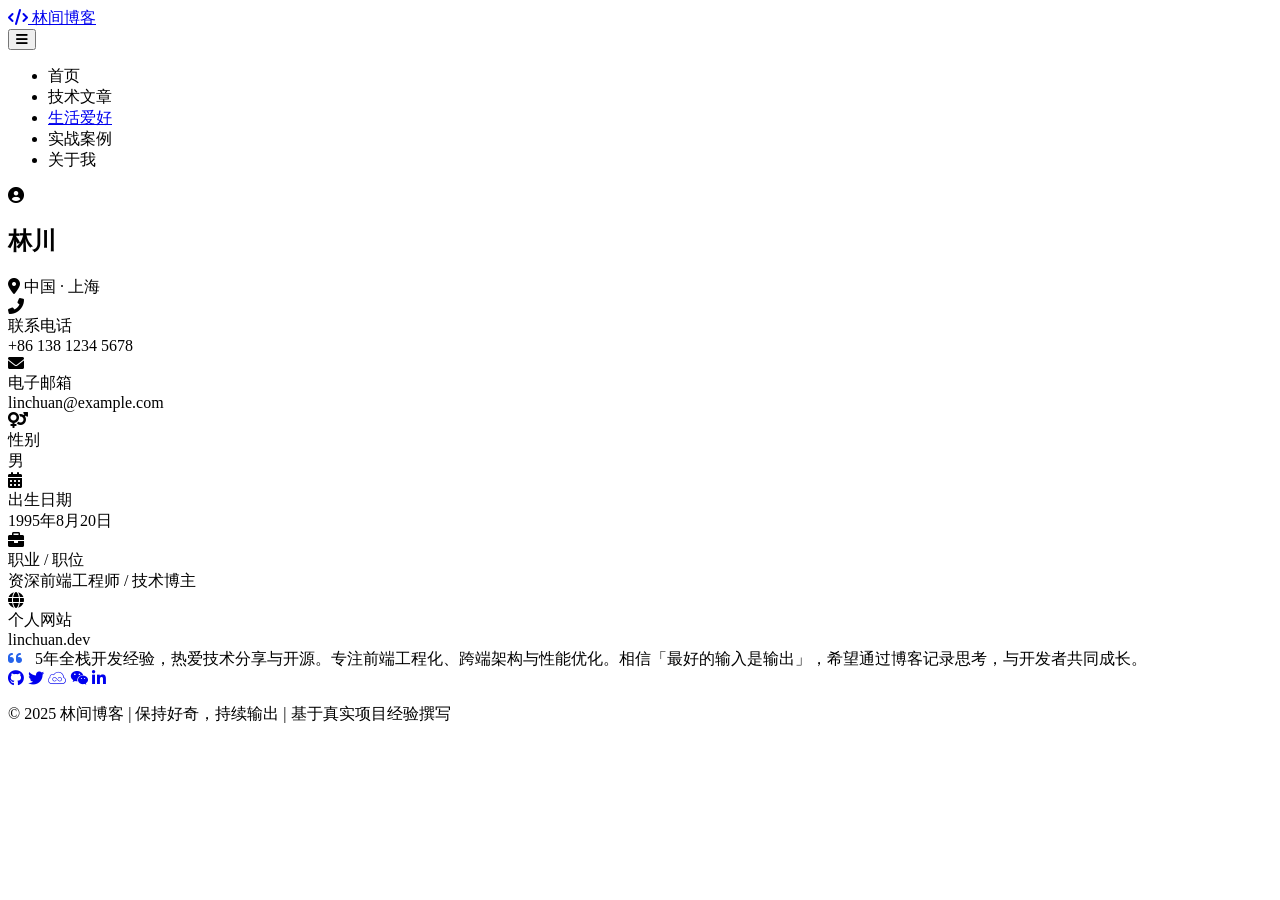
<file: src/main/resources/templates/public/index.html>
<!DOCTYPE html>
<html lang="zh-CN">
<head>
    <meta charset="UTF-8">
    <meta name="viewport" content="width=device-width, initial-scale=1.0, viewport-fit=cover">
    <title>我的博客 | 个人主页</title>
    <!-- 使用现代、干净的字体系统 -->
    <link href="https://fonts.googleapis.com/css2?family=Inter:opsz,wght@14..32,300;14..32,400;14..32,500;14..32,600;14..32,700&display=swap" rel="stylesheet">
    <!-- Font Awesome 6 (免费图标库) -->
    <link rel="stylesheet" href="https://cdnjs.cloudflare.com/ajax/libs/font-awesome/6.0.0-beta3/css/all.min.css">
    <!-- 独立CSS文件 -->
    <link rel="stylesheet" th:href="@{/css/index.css}">
</head>
<body>

<!-- 导航栏 -->
<nav class="navbar">
    <div class="nav-container">
        <div class="logo">
            <a href="#"><i class="fas fa-code"></i> 林间博客</a>
        </div>
        <button class="menu-toggle" id="mobileMenuBtn" aria-label="菜单">
            <i class="fas fa-bars"></i>
        </button>
        <ul class="nav-links" id="navLinks">
            <li><a th:href="@{/public/index}" class="nav-item active" data-nav="home">首页</a></li>
            <li><a th:href="@{/public/article}" class="nav-item" data-nav="tech">技术文章</a></li>
            <li><a href="#" class="nav-item" data-nav="dev">生活爱好</a></li>
            <li><a th:href="@{/public/practical}" class="nav-item" data-nav="case">实战案例</a></li>
            <li><a th:href="@{/public/introduction}" data-nav="about">关于我</a></li>
        </ul>
    </div>
</nav>

<main>
    <!-- 首页区域：展示关于我的详细信息（包含头像、姓名、电话、性别等） -->
    <section class="hero">
        <div class="container">
            <div class="profile-container">
                <!-- 头像区域 -->
                <div class="profile-avatar">
                    <div class="avatar-large">
                        <i class="fas fa-user-circle"></i>
                    </div>
                </div>

                <!-- 个人信息详情 -->
                <div class="profile-info">
                    <h1 class="profile-name">林川</h1>
                    <div class="profile-title">
                        <i class="fas fa-map-marker-alt"></i> 中国 · 上海
                    </div>

                    <div class="info-grid">
                        <div class="info-item">
                            <div class="info-icon"><i class="fas fa-phone-alt"></i></div>
                            <div class="info-text">
                                <div class="info-label">联系电话</div>
                                <div class="info-value">+86 138 1234 5678</div>
                            </div>
                        </div>
                        <div class="info-item">
                            <div class="info-icon"><i class="fas fa-envelope"></i></div>
                            <div class="info-text">
                                <div class="info-label">电子邮箱</div>
                                <div class="info-value">linchuan@example.com</div>
                            </div>
                        </div>
                        <div class="info-item">
                            <div class="info-icon"><i class="fas fa-venus-mars"></i></div>
                            <div class="info-text">
                                <div class="info-label">性别</div>
                                <div class="info-value">男</div>
                            </div>
                        </div>
                        <div class="info-item">
                            <div class="info-icon"><i class="fas fa-calendar-alt"></i></div>
                            <div class="info-text">
                                <div class="info-label">出生日期</div>
                                <div class="info-value">1995年8月20日</div>
                            </div>
                        </div>
                        <div class="info-item">
                            <div class="info-icon"><i class="fas fa-briefcase"></i></div>
                            <div class="info-text">
                                <div class="info-label">职业 / 职位</div>
                                <div class="info-value">资深前端工程师 / 技术博主</div>
                            </div>
                        </div>
                        <div class="info-item">
                            <div class="info-icon"><i class="fas fa-globe"></i></div>
                            <div class="info-text">
                                <div class="info-label">个人网站</div>
                                <div class="info-value">linchuan.dev</div>
                            </div>
                        </div>
                    </div>

                    <div class="bio-text">
                        <i class="fas fa-quote-left" style="color: #2563eb; margin-right: 8px;"></i>
                        5年全栈开发经验，热爱技术分享与开源。专注前端工程化、跨端架构与性能优化。相信「最好的输入是输出」，希望通过博客记录思考，与开发者共同成长。
                    </div>

                    <div class="social-links">
                        <a href="#" aria-label="GitHub"><i class="fab fa-github"></i></a>
                        <a href="#" aria-label="Twitter"><i class="fab fa-twitter"></i></a>
                        <a href="#" aria-label="掘金"><i class="fab fa-jsfiddle"></i></a>
                        <a href="#" aria-label="微信"><i class="fab fa-weixin"></i></a>
                        <a href="#" aria-label="领英"><i class="fab fa-linkedin-in"></i></a>
                    </div>
                </div>
            </div>
        </div>
    </section>
</main>

<footer class="footer">
    <div class="container">
        <p>© 2025 林间博客 | 保持好奇，持续输出 | 基于真实项目经验撰写</p>
    </div>
</footer>

<!-- 独立JavaScript文件 -->
<script th:src="@{/js/index.js}"></script>
</body>
</html>
</file>
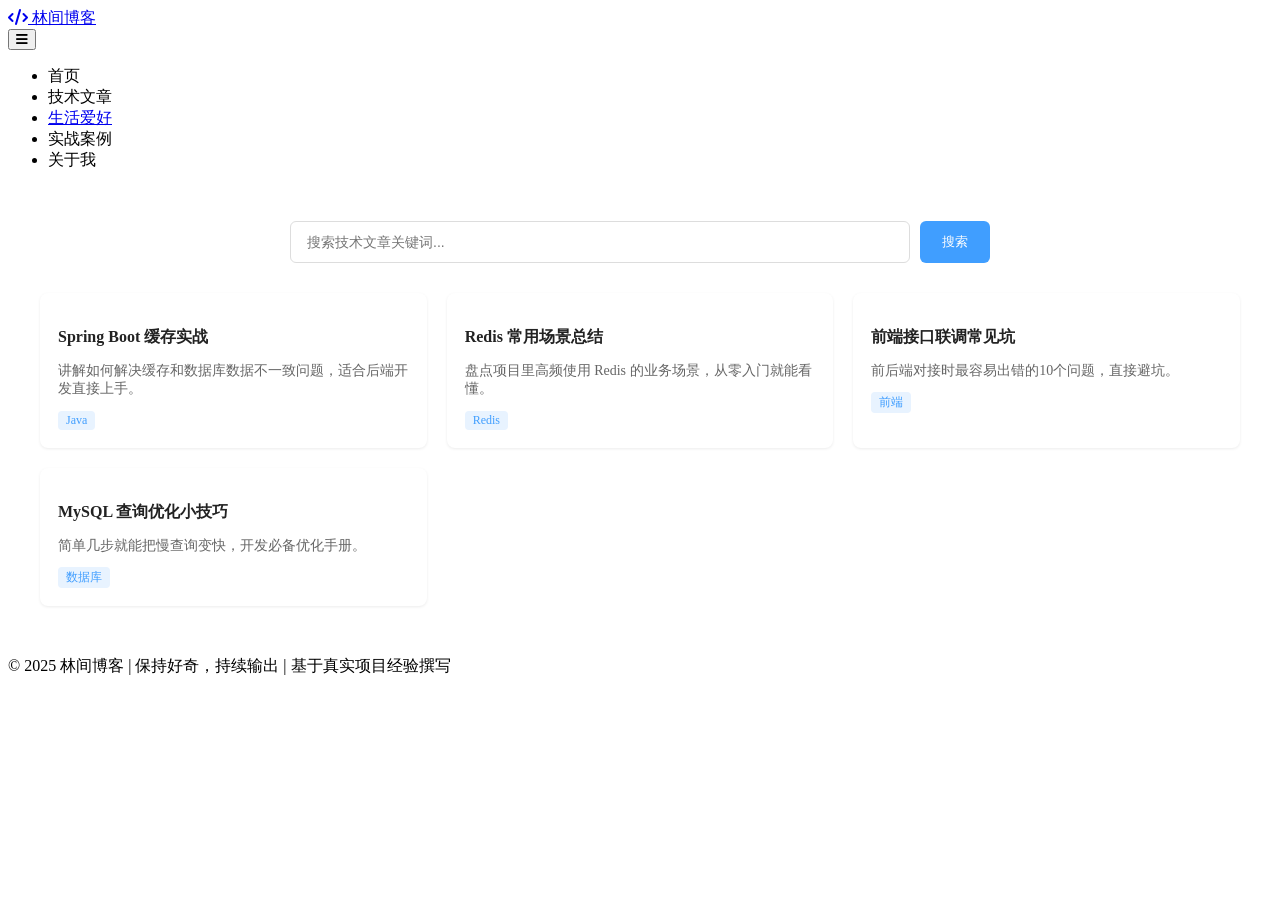
<file: src/main/resources/templates/public/article.html>
<!DOCTYPE html>
<html lang="zh-CN" xmlns:th="http://www.thymeleaf.org">
<head>
    <meta charset="UTF-8">
    <meta name="viewport" content="width=device-width, initial-scale=1.0, viewport-fit=cover">
    <title>技术文章 | 林间博客</title>
    <link href="https://fonts.googleapis.com/css2?family=Inter:opsz,wght@14..32,300;14..32,400;14..32,500;14..32,600;14..32,700&display=swap" rel="stylesheet">
    <link rel="stylesheet" href="https://cdnjs.cloudflare.com/ajax/libs/font-awesome/6.0.0-beta3/css/all.min.css">
    <link rel="stylesheet" th:href="@{/css/index.css}">
    <style>
        /* 文章页面额外样式 */
        .article-main {
            max-width: 1200px;
            margin: 50px auto;
            padding: 0 20px;
        }
        .search-wrap {
            width: 90%;
            max-width: 700px;
            margin: 30px auto;
            display: flex;
            gap: 10px;
        }
        .search-wrap input {
            flex: 1;
            padding: 12px 16px;
            border: 1px solid #ddd;
            border-radius: 6px;
            font-size: 14px;
        }
        .search-wrap button {
            padding: 12px 22px;
            background-color: #409eff;
            color: #fff;
            border: none;
            border-radius: 6px;
            cursor: pointer;
        }
        .article-list {
            display: grid;
            grid-template-columns: repeat(auto-fill, minmax(320px, 1fr));
            gap: 20px;
            margin-top: 30px;
        }
        .article-card {
            background: #fff;
            padding: 18px;
            border-radius: 8px;
            box-shadow: 0 1px 3px rgba(0,0,0,0.08);
        }
        .article-card h3 {
            font-size: 16px;
            margin-bottom: 10px;
            color: #222;
        }
        .article-card p {
            font-size: 14px;
            color: #666;
            margin-bottom: 12px;
        }
        .tag {
            display: inline-block;
            font-size: 12px;
            background: #e8f3ff;
            color: #409eff;
            padding: 2px 8px;
            border-radius: 4px;
            margin-right: 6px;
        }
        .empty-tip {
            text-align: center;
            padding: 40px;
            color: #999;
        }
    </style>
</head>
<body>

<!-- 完全相同的顶部导航栏 -->
<nav class="navbar">
    <div class="nav-container">
        <div class="logo">
            <a href="#"><i class="fas fa-code"></i> 林间博客</a>
        </div>
        <button class="menu-toggle" id="mobileMenuBtn" aria-label="菜单">
            <i class="fas fa-bars"></i>
        </button>
        <ul class="nav-links" id="navLinks">
            <li><a th:href="@{/public/index}" class="nav-item" data-nav="home">首页</a></li>
            <li><a th:href="@{/public/article}" class="nav-item active" data-nav="tech">技术文章</a></li>
            <li><a href="#" class="nav-item" data-nav="dev">生活爱好</a></li>
            <li><a th:href="@{/public/practical}" class="nav-item" data-nav="case">实战案例</a></li>
            <li><a th:href="@{/public/introduction}" data-nav="about">关于我</a></li>
        </ul>
    </div>
</nav>

<!-- 文章搜索 + 展示 -->
<main class="article-main">
    <div class="search-wrap">
        <input type="text" id="searchInput" placeholder="搜索技术文章关键词...">
        <button id="searchBtn">搜索</button>
    </div>

    <div class="article-list" id="articleList"></div>
</main>

<footer class="footer">
    <div class="container">
        <p>© 2025 林间博客 | 保持好奇，持续输出 | 基于真实项目经验撰写</p>
    </div>
</footer>

<script th:src="@{/js/index.js}"></script>
<script>
    // 文章数据
    const data = [
        {title:"Spring Boot 缓存实战",desc:"讲解如何解决缓存和数据库数据不一致问题，适合后端开发直接上手。",tag:"Java"},
        {title:"Redis 常用场景总结",desc:"盘点项目里高频使用 Redis 的业务场景，从零入门就能看懂。",tag:"Redis"},
        {title:"前端接口联调常见坑",desc:"前后端对接时最容易出错的10个问题，直接避坑。",tag:"前端"},
        {title:"MySQL 查询优化小技巧",desc:"简单几步就能把慢查询变快，开发必备优化手册。",tag:"数据库"}
    ];

    function render(list){
        let html = "";
        if(list.length === 0){
            html = '<div class="empty-tip">没有找到对应文章</div>';
        }else{
            list.forEach(item=>{
                html += `
                <div class="article-card">
                    <h3>${item.title}</h3>
                    <p>${item.desc}</p>
                    <span class="tag">${item.tag}</span>
                </div>`;
            })
        }
        document.getElementById("articleList").innerHTML = html;
    }

    render(data);

    document.getElementById("searchBtn").onclick = function(){
        let key = document.getElementById("searchInput").value.trim().toLowerCase();
        if(!key){
            render(data);
            return;
        }
        let res = data.filter(item=>item.title.toLowerCase().includes(key) || item.tag.toLowerCase().includes(key));
        render(res);
    }

    document.getElementById("searchInput").addEventListener("keydown",function(e){
        if(e.key === "Enter"){
            document.getElementById("searchBtn").click();
        }
    })
</script>

</body>
</html>
</file>
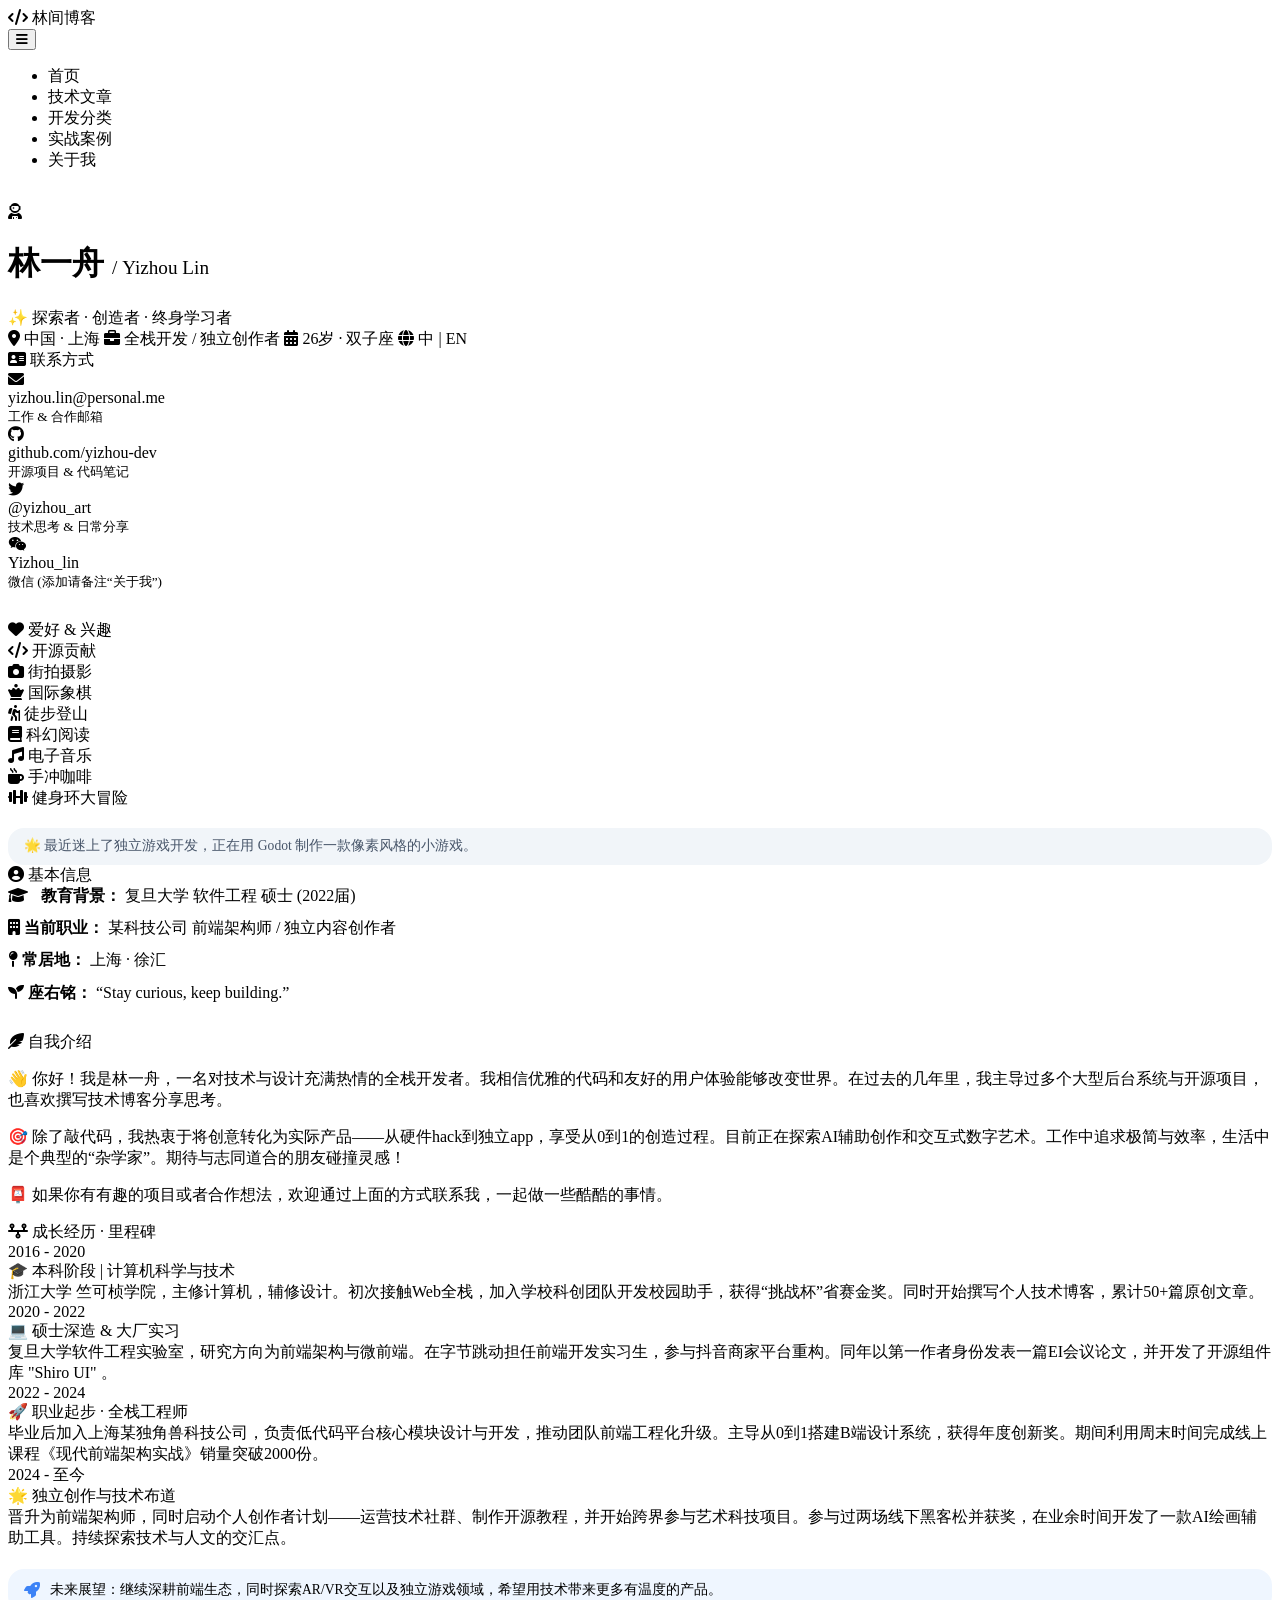
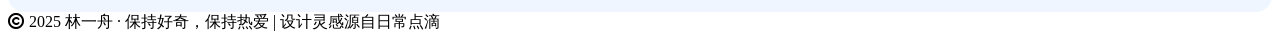
<file: src/main/resources/templates/public/introduction.html>
<!DOCTYPE html>
<html lang="zh-CN">
<head>
    <meta charset="UTF-8">
    <meta name="viewport" content="width=device-width, initial-scale=1.0, viewport-fit=cover">
    <title>关于我 | 个人主页</title>
    <link href="https://fonts.googleapis.com/css2?family=Inter:opsz,wght@14..32,300;14..32,400;14..32,500;14..32,600;14..32,700&display=swap" rel="stylesheet">
    <link rel="stylesheet" href="https://cdnjs.cloudflare.com/ajax/libs/font-awesome/6.0.0-beta3/css/all.min.css">
    <link rel="stylesheet" th:href='@{/css/introduction.css}'>
</head>
<body>

<!-- ========= 顶部导航栏 ========= -->
<nav class="navbar">
    <div class="nav-container">
        <div class="logo">
            <a th:href="@{/public/index}"><i class="fas fa-code"></i> 林间博客</a>
        </div>
        <button class="menu-toggle" id="mobileMenuBtn">
            <i class="fas fa-bars"></i>
        </button>
        <ul class="nav-links" id="navLinks">
            <li><a th:href="@{/public/index}" data-nav="home">首页</a></li>
            <li><a th:href="@{/public/article}" data-nav="tech">技术文章</a></li>
            <li><a th:href="@{/public/dev-categories}" data-nav="dev">开发分类</a></li>
            <li><a th:href="@{/public/practical}" data-nav="case">实战案例</a></li>
            <li><a th:href="@{/public/introduction}" class="active" data-nav="about">关于我</a></li>
        </ul>
    </div>
</nav>

<div class="container" style="margin-top: 2rem;">
    <!-- 头部区域：头像 + 基本信息 -->
    <div class="hero">
        <div class="avatar">
            <div class="avatar-img">
                <i class="fas fa-user-astronaut"></i>
            </div>
        </div>
        <div class="intro-text">
            <h1>林一舟 <span style="font-size: 1.2rem; font-weight: 400;">/ Yizhou Lin</span></h1>
            <div class="tagline">✨ 探索者 · 创造者 · 终身学习者</div>
            <div class="basic-info">
                <span><i class="fas fa-map-marker-alt"></i> 中国 · 上海</span>
                <span><i class="fas fa-briefcase"></i> 全栈开发 / 独立创作者</span>
                <span><i class="fas fa-calendar-alt"></i> 26岁 · 双子座</span>
                <span><i class="fas fa-globe"></i> 中 | EN</span>
            </div>
        </div>
    </div>

    <!-- 两列布局: 左侧联系方式+爱好，右侧自我介绍+基本信息补充 -->
    <div class="grid-2col">
        <!-- 左侧卡片组 -->
        <div>
            <!-- 联系方式卡片 -->
            <div class="card full-width" style="margin-bottom: 1.8rem;">
                <div class="card-inner">
                    <div class="section-title">
                        <i class="fas fa-address-card"></i>
                        <span>联系方式</span>
                    </div>
                    <div class="contact-list">
                        <div class="contact-item">
                            <div class="contact-icon"><i class="fas fa-envelope"></i></div>
                            <div class="contact-detail">
                                yizhou.lin@personal.me <br><small>工作 & 合作邮箱</small>
                            </div>
                        </div>
                        <div class="contact-item">
                            <div class="contact-icon"><i class="fab fa-github"></i></div>
                            <div class="contact-detail">
                                github.com/yizhou-dev <br><small>开源项目 & 代码笔记</small>
                            </div>
                        </div>
                        <div class="contact-item">
                            <div class="contact-icon"><i class="fab fa-twitter"></i></div>
                            <div class="contact-detail">
                                @yizhou_art <br><small>技术思考 & 日常分享</small>
                            </div>
                        </div>
                        <div class="contact-item">
                            <div class="contact-icon"><i class="fab fa-weixin"></i></div>
                            <div class="contact-detail">
                                Yizhou_lin <br><small>微信 (添加请备注“关于我”)</small>
                            </div>
                        </div>
                    </div>
                </div>
            </div>

            <!-- 爱好与兴趣卡片 -->
            <div class="card">
                <div class="card-inner">
                    <div class="section-title">
                        <i class="fas fa-heart"></i>
                        <span>爱好 & 兴趣</span>
                    </div>
                    <div class="hobby-wrapper">
                        <div class="hobby-tag"><i class="fas fa-code"></i> 开源贡献</div>
                        <div class="hobby-tag"><i class="fas fa-camera"></i> 街拍摄影</div>
                        <div class="hobby-tag"><i class="fas fa-chess-queen"></i> 国际象棋</div>
                        <div class="hobby-tag"><i class="fas fa-hiking"></i> 徒步登山</div>
                        <div class="hobby-tag"><i class="fas fa-book"></i> 科幻阅读</div>
                        <div class="hobby-tag"><i class="fas fa-music"></i> 电子音乐</div>
                        <div class="hobby-tag"><i class="fas fa-mug-hot"></i> 手冲咖啡</div>
                        <div class="hobby-tag"><i class="fas fa-dumbbell"></i> 健身环大冒险</div>
                    </div>
                    <div style="margin-top: 1.2rem; font-size: 0.85rem; color: #475569; background: #f1f5f9; padding: 0.6rem 1rem; border-radius: 1rem;">
                        🌟 最近迷上了独立游戏开发，正在用 Godot 制作一款像素风格的小游戏。
                    </div>
                </div>
            </div>
        </div>

        <!-- 右侧: 基本信息补充 + 自我介绍 -->
        <div>
            <div class="card full-width" style="margin-bottom: 1.8rem;">
                <div class="card-inner">
                    <div class="section-title">
                        <i class="fas fa-user-circle"></i>
                        <span>基本信息</span>
                    </div>
                    <div style="display: flex; flex-direction: column; gap: 0.7rem;">
                        <div><strong><i class="fas fa-graduation-cap" style="width: 1.8rem;"></i> 教育背景：</strong> 复旦大学 软件工程 硕士 (2022届)</div>
                        <div><strong><i class="fas fa-building"></i> 当前职业：</strong> 某科技公司 前端架构师 / 独立内容创作者</div>
                        <div><strong><i class="fas fa-map-pin"></i> 常居地：</strong> 上海 · 徐汇</div>
                        <div><strong><i class="fas fa-seedling"></i> 座右铭：</strong> “Stay curious, keep building.”</div>
                    </div>
                </div>
            </div>

            <!-- 自我介绍卡片 -->
            <div class="card">
                <div class="card-inner">
                    <div class="section-title">
                        <i class="fas fa-feather-alt"></i>
                        <span>自我介绍</span>
                    </div>
                    <div class="bio-text">
                        <p>👋 你好！我是林一舟，一名对技术与设计充满热情的全栈开发者。我相信优雅的代码和友好的用户体验能够改变世界。在过去的几年里，我主导过多个大型后台系统与开源项目，也喜欢撰写技术博客分享思考。</p>
                        <p style="margin-top: 0.8rem;">🎯 除了敲代码，我热衷于将创意转化为实际产品——从硬件hack到独立app，享受从0到1的创造过程。目前正在探索AI辅助创作和交互式数字艺术。工作中追求极简与效率，生活中是个典型的“杂学家”。期待与志同道合的朋友碰撞灵感！</p>
                        <p style="margin-top: 0.8rem;">📮 如果你有有趣的项目或者合作想法，欢迎通过上面的方式联系我，一起做一些酷酷的事情。</p>
                    </div>
                </div>
            </div>
        </div>
    </div>

    <!-- 成长经历 (时间线全宽卡片) -->
    <div class="card full-width">
        <div class="card-inner">
            <div class="section-title">
                <i class="fas fa-timeline"></i>
                <span>成长经历 · 里程碑</span>
            </div>
            <div class="timeline">
                <div class="timeline-item">
                    <div class="timeline-dot"></div>
                    <div class="timeline-date">2016 - 2020</div>
                    <div class="timeline-title">🎓 本科阶段 | 计算机科学与技术</div>
                    <div class="timeline-desc">浙江大学 竺可桢学院，主修计算机，辅修设计。初次接触Web全栈，加入学校科创团队开发校园助手，获得“挑战杯”省赛金奖。同时开始撰写个人技术博客，累计50+篇原创文章。</div>
                </div>
                <div class="timeline-item">
                    <div class="timeline-dot"></div>
                    <div class="timeline-date">2020 - 2022</div>
                    <div class="timeline-title">💻 硕士深造 & 大厂实习</div>
                    <div class="timeline-desc">复旦大学软件工程实验室，研究方向为前端架构与微前端。在字节跳动担任前端开发实习生，参与抖音商家平台重构。同年以第一作者身份发表一篇EI会议论文，并开发了开源组件库 "Shiro UI" 。</div>
                </div>
                <div class="timeline-item">
                    <div class="timeline-dot"></div>
                    <div class="timeline-date">2022 - 2024</div>
                    <div class="timeline-title">🚀 职业起步 · 全栈工程师</div>
                    <div class="timeline-desc">毕业后加入上海某独角兽科技公司，负责低代码平台核心模块设计与开发，推动团队前端工程化升级。主导从0到1搭建B端设计系统，获得年度创新奖。期间利用周末时间完成线上课程《现代前端架构实战》销量突破2000份。</div>
                </div>
                <div class="timeline-item">
                    <div class="timeline-dot"></div>
                    <div class="timeline-date">2024 - 至今</div>
                    <div class="timeline-title">🌟 独立创作与技术布道</div>
                    <div class="timeline-desc">晋升为前端架构师，同时启动个人创作者计划——运营技术社群、制作开源教程，并开始跨界参与艺术科技项目。参与过两场线下黑客松并获奖，在业余时间开发了一款AI绘画辅助工具。持续探索技术与人文的交汇点。</div>
                </div>
            </div>
            <div style="margin-top: 1.2rem; background: #eff6ff; border-radius: 1rem; padding: 0.8rem 1rem; display: flex; align-items: center; gap: 10px; flex-wrap: wrap;">
                <i class="fas fa-rocket" style="color:#3b82f6"></i>
                <span style="font-size: 0.85rem; font-weight: 500;">未来展望：继续深耕前端生态，同时探索AR/VR交互以及独立游戏领域，希望用技术带来更多有温度的产品。</span>
            </div>
        </div>
    </div>

    <footer>
        <i class="far fa-copyright"></i> 2025 林一舟 · 保持好奇，保持热爱  |  设计灵感源自日常点滴
    </footer>
</div>

<!-- 移动端菜单 JS -->
<script th:src="@{/js/introduction.js}"></script>
</body>
</html>
</file>
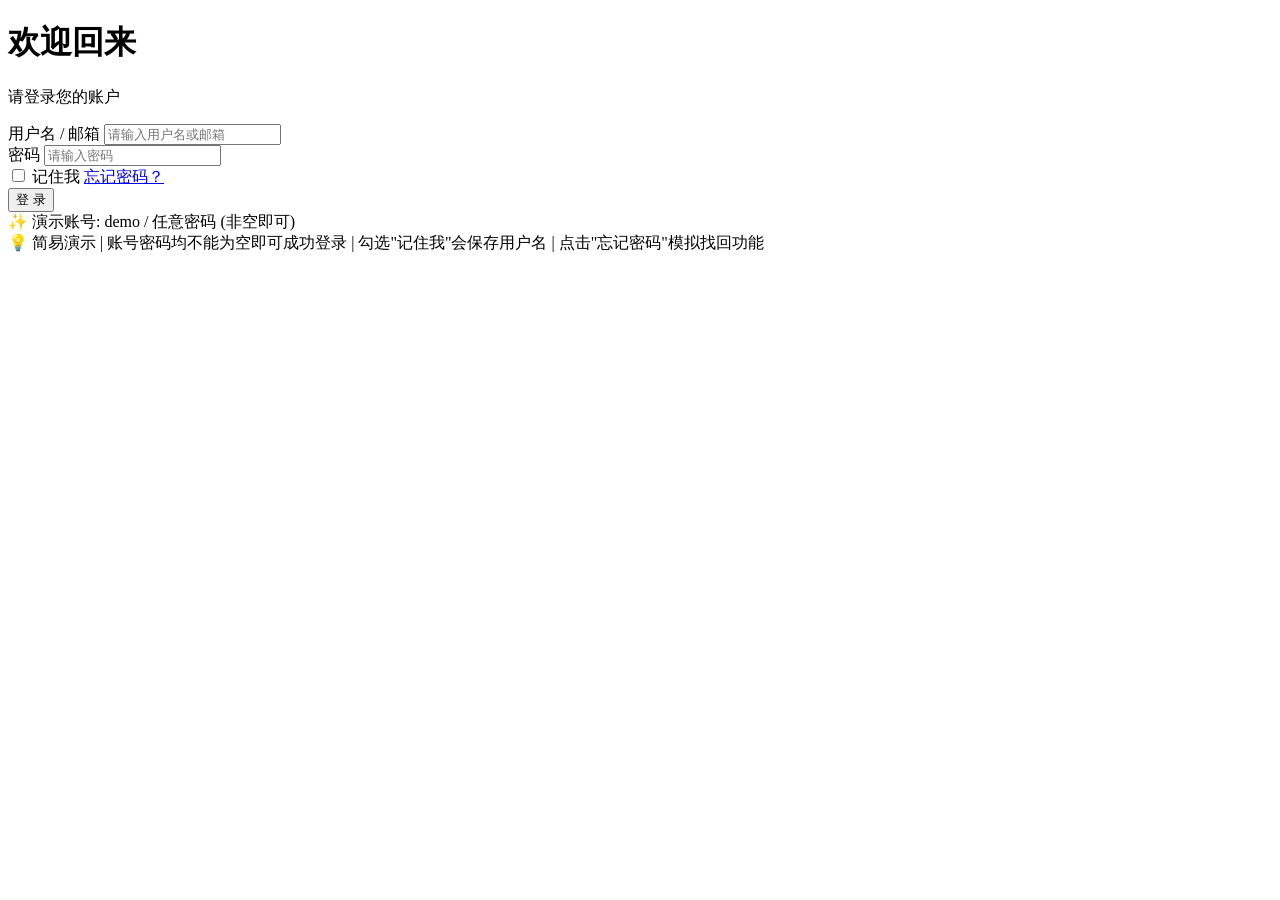
<file: src/main/resources/templates/public/login.html>
<!DOCTYPE html>
<html lang="zh-CN" xmlns:th="http://www.thymeleaf.org">
<head>
    <meta charset="UTF-8">
    <meta name="viewport" content="width=device-width, initial-scale=1.0, user-scalable=no">
    <title>简易用户登录界面 | 清新简约</title>
    <!-- 使用 Thymeleaf 的 @{} 语法引用静态资源 -->
    <link rel="stylesheet" th:href="@{/css/login.css}">
</head>
<body>
<div class="login-card">
    <div class="login-header">
        <h1>欢迎回来</h1>
        <p>请登录您的账户</p>
    </div>

    <!-- 登录表单 -->
    <form id="loginForm" th:action="@{/login}" method="post">
        <div class="input-group">
            <label for="username">用户名 / 邮箱</label>
            <input type="text" name="username" id="username" class="input-field" placeholder="请输入用户名或邮箱" autocomplete="username">
        </div>

        <div class="input-group">
            <label for="password">密码</label>
            <input type="password" name="password" id="password" class="input-field" placeholder="请输入密码" autocomplete="current-password">
        </div>

        <div class="login-options">
            <label class="remember-check">
                <input type="checkbox" id="rememberMe"> 记住我
            </label>
            <a href="#" class="forgot-link" id="forgotPwdLink">忘记密码？</a>
        </div>

        <button type="submit" class="login-btn">登 录</button>
    </form>

    <!-- 动态提示区域 -->
    <div class="message-area" id="messageArea">
        <div class="info-message">✨ 演示账号: demo / 任意密码 (非空即可)</div>
    </div>

    <div class="demo-hint">
        💡 简易演示 | 账号密码均不能为空即可成功登录 | 勾选"记住我"会保存用户名 | 点击"忘记密码"模拟找回功能
    </div>
</div>
</body>
</html>
</file>
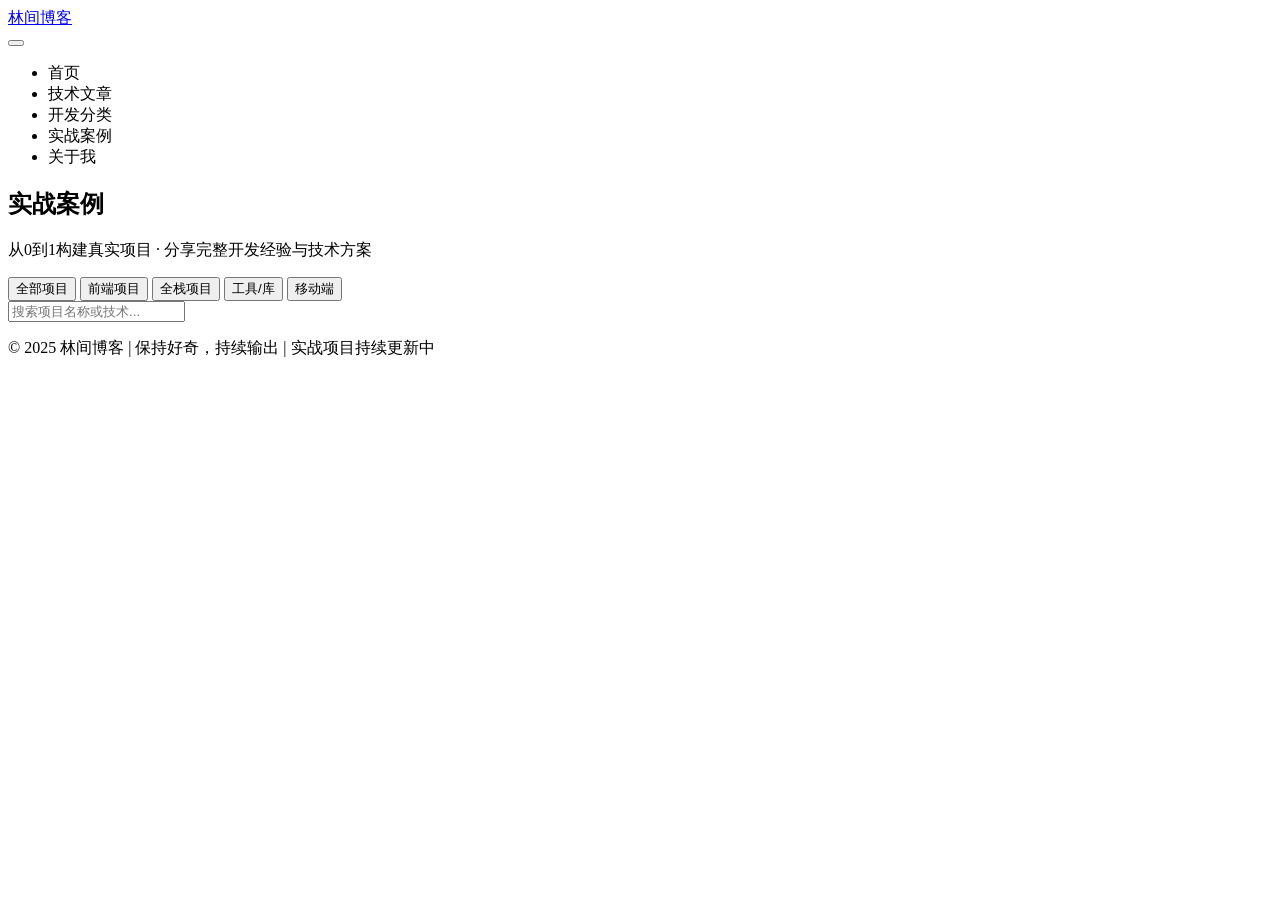
<file: src/main/resources/templates/public/practical.html>
<!DOCTYPE html>
<html lang="zh-CN">
<head>
    <meta charset="UTF-8">
    <meta name="viewport" content="width=device-width, initial-scale=1.0, viewport-fit=cover">
    <title>实战案例 | 林间博客</title>
    <!-- 使用现代、干净的字体系统 -->
    <link href="https://fonts.googleapis.com/css2?family=Inter:opsz,wght@14..32,300;14..32,400;14..32,500;14..32,600;14..32,700&display=swap" rel="stylesheet">
    <!-- Font Awesome 6 -->
    <link rel="stylesheet" th:href="@{/css/practical.css}">
</head>
<body>

<!-- 导航栏 -->
<nav class="navbar">
    <div class="nav-container">
        <div class="logo">
            <a href="index.html"><i class="fas fa-code"></i> 林间博客</a>
        </div>
        <button class="menu-toggle" id="mobileMenuBtn" aria-label="菜单">
            <i class="fas fa-bars"></i>
        </button>
        <ul class="nav-links" id="navLinks">
            <li><a th:href="@{/public/index}" data-nav="home">首页</a></li>
            <li><a th:href="@{/public/article}" data-nav="tech">技术文章</a></li>
            <li><a th:href="@{/public/dev-categories.html}" data-nav="dev">开发分类</a></li>
            <li><a th:href="@{/public/practical}" class="active" data-nav="case">实战案例</a></li>
            <li><a th:href="@{/public/introduction}" data-nav="about">关于我</a></li>
        </ul>
    </div>
</nav>

<!-- 页面头部 -->
<section class="page-header">
    <div class="container">
        <h1><i class="fas fa-rocket"></i> 实战案例</h1>
        <p>从0到1构建真实项目 · 分享完整开发经验与技术方案</p>
    </div>
</section>

<div class="container">
    <!-- 筛选栏 -->
    <div class="filter-bar">
        <div class="filter-tags" id="filterTags">
            <button class="filter-chip active" data-category="all">全部项目</button>
            <button class="filter-chip" data-category="frontend">前端项目</button>
            <button class="filter-chip" data-category="fullstack">全栈项目</button>
            <button class="filter-chip" data-category="tools">工具/库</button>
            <button class="filter-chip" data-category="mobile">移动端</button>
        </div>
        <div class="search-box">
            <i class="fas fa-search"></i>
            <input type="text" id="searchInput" placeholder="搜索项目名称或技术...">
        </div>
    </div>

    <!-- 项目卡片列表 -->
    <div id="projectsContainer" class="projects-grid">
        <!-- 动态JS渲染 -->
    </div>
</div>

<footer class="footer">
    <div class="container">
        <p>© 2025 林间博客 | 保持好奇，持续输出 | 实战项目持续更新中</p>
    </div>
</footer>
<script th:src="@{/js/practical.js}"></script>
</body>
</html>
</file>
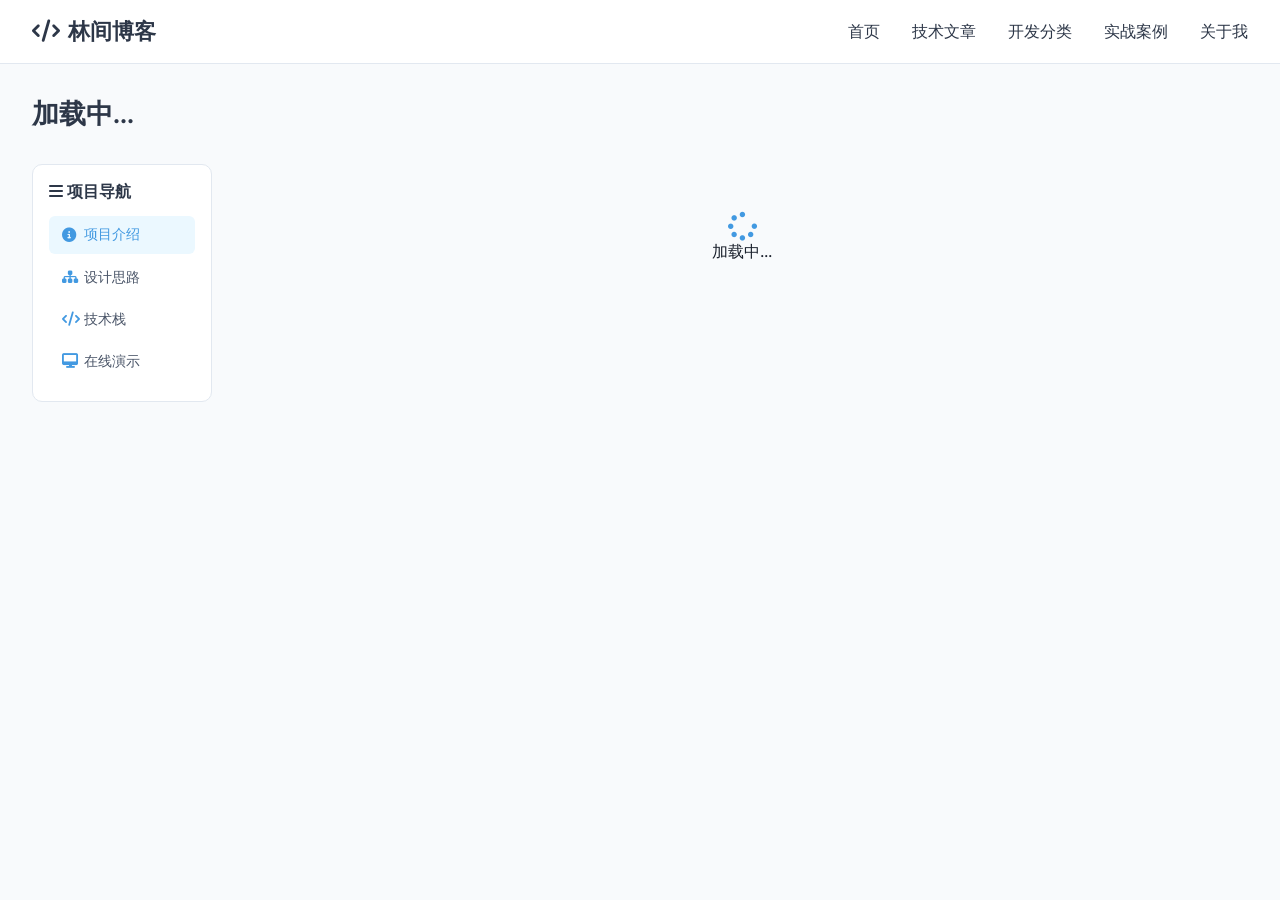
<file: src/main/resources/templates/public/projectDetail.html>
<!DOCTYPE html>
<html lang="zh-CN">
<head>
    <meta charset="UTF-8">
    <meta name="viewport" content="width=device-width, initial-scale=1.0">
    <title>项目详情 | 林间博客</title>
    <link href="https://fonts.googleapis.com/css2?family=Inter:wght@300;400;500;600&display=swap" rel="stylesheet">
    <link rel="stylesheet" href="https://cdnjs.cloudflare.com/ajax/libs/font-awesome/6.4.0/css/all.min.css">
    <style>
        :root {
            --primary: #2d3748;
            --accent: #4299e1;
            --light: #f7fafc;
            --mild: #edf2f7;
            --gray: #cbd5e0;
            --text: #1a202c;
            --card-bg: #ffffff;
            --border-color: #e2e8f0;
        }

        * {
            margin: 0;
            padding: 0;
            box-sizing: border-box;
        }

        body {
            font-family: 'Inter', sans-serif;
            background: #f8fafc;
            color: var(--text);
            min-height: 100vh;
        }

        .navbar {
            background: #ffffff;
            border-bottom: 1px solid var(--border-color);
            position: sticky;
            top: 0;
            z-index: 99;
        }
        .nav-container {
            max-width: 1300px;
            margin: 0 auto;
            display: flex;
            justify-content: space-between;
            align-items: center;
            padding: 1rem 2rem;
        }
        .logo a {
            color: var(--primary);
            font-size: 1.4rem;
            font-weight: 600;
            text-decoration: none;
            display: flex;
            align-items: center;
            gap: 0.5rem;
        }
        .nav-links {
            display: flex;
            list-style: none;
            gap: 2rem;
        }
        .nav-links a {
            color: var(--primary);
            text-decoration: none;
            font-weight: 500;
            transition: 0.2s;
        }
        .nav-links a:hover {
            color: var(--accent);
        }

        .project-title {
            max-width: 1300px;
            margin: 2rem auto;
            padding: 0 2rem;
        }
        .project-title h1 {
            font-size: 1.7rem;
            font-weight: 600;
            color: var(--primary);
        }

        .layout {
            max-width: 1300px;
            margin: 0 auto 4rem;
            padding: 0 2rem;
            display: flex;
            gap: 1.5rem;
        }

        .project-nav {
            width: 180px;
            background: var(--card-bg);
            border: 1px solid var(--border-color);
            border-radius: 10px;
            padding: 1rem;
            height: fit-content;
            position: sticky;
            top: 100px;
        }
        .project-nav h3 {
            font-size: 1rem;
            font-weight: 600;
            color: var(--primary);
            margin-bottom: 0.8rem;
        }
        .nav-item {
            padding: 0.6rem 0.8rem;
            margin: 4px 0;
            border-radius: 6px;
            cursor: pointer;
            display: flex;
            align-items: center;
            gap: 8px;
            transition: 0.25s;
            color: #4a5568;
            font-size: 0.9rem;
        }
        .nav-item i {
            color: var(--accent);
            width: 14px;
            font-size: 0.9rem;
        }
        .nav-item.active {
            background: #ebf8ff;
            color: var(--accent);
            font-weight: 500;
        }
        .nav-item:hover {
            background: #f7fafc;
        }

        .content {
            flex: 1;
        }
        .section {
            background: var(--card-bg);
            border: 1px solid var(--border-color);
            border-radius: 12px;
            padding: 2.2rem;
            margin-bottom: 1rem;
            display: none;
            animation: fade 0.4s;
        }
        .section.active {
            display: block;
        }
        @keyframes fade {
            from { opacity: 0; transform: translateY(6px); }
            to { opacity: 1; transform: translateY(0); }
        }
        .section h2 {
            font-size: 1.3rem;
            font-weight: 600;
            color: var(--primary);
            margin-bottom: 1.2rem;
            display: flex;
            align-items: center;
            gap: 8px;
        }
        .section p {
            line-height: 1.7;
            margin-bottom: 0.8rem;
            color: #2d3748;
        }

        .tech-list {
            display: flex;
            flex-wrap: wrap;
            gap: 8px;
            margin-top: 0.8rem;
        }
        .tech {
            background: #f7fafc;
            border: 1px solid var(--border-color);
            color: #4a5568;
            padding: 5px 10px;
            border-radius: 6px;
            font-size: 0.85rem;
        }

        .demo-box {
            border: 1px solid var(--border-color);
            border-radius: 8px;
            overflow: hidden;
            margin-top: 1rem;
        }
        .demo-bar {
            background: #f7fafc;
            padding: 8px 12px;
            display: flex;
            gap: 6px;
            align-items: center;
        }
        .demo-dot {
            width: 10px;
            height: 10px;
            border-radius: 50%;
        }
        .demo-iframe {
            width: 100%;
            height: 380px;
            border: none;
            background: #fff;
        }
        .btn {
            display: inline-block;
            padding: 8px 16px;
            background: var(--accent);
            color: #fff;
            border-radius: 6px;
            text-decoration: none;
            margin-top: 0.8rem;
            font-size: 0.9rem;
        }
    </style>
</head>
<body>

<nav class="navbar">
    <div class="nav-container">
        <div class="logo">
            <a href="/index.html"><i class="fas fa-code"></i> 林间博客</a>
        </div>
        <ul class="nav-links">
            <li><a th:href="@{/public/index}">首页</a></li>
            <li><a th:href="@{/public/article}">技术文章</a></li>
            <li><a href="/dev-categories.html">开发分类</a></li>
            <li><a th:href="@{/public/practical}">实战案例</a></li>
            <li><a th:href="@{/public/introduction}">关于我</a></li>
        </ul>
    </div>
</nav>

<div class="project-title">
    <h1 id="mainTitle">加载中...</h1>
</div>

<div class="layout">
    <div class="project-nav">
        <h3><i class="fas fa-bars"></i> 项目导航</h3>
        <div class="nav-item active" data-target="intro">
            <i class="fas fa-info-circle"></i> 项目介绍
        </div>
        <div class="nav-item" data-target="design">
            <i class="fas fa-sitemap"></i> 设计思路
        </div>
        <div class="nav-item" data-target="tech">
            <i class="fas fa-code"></i> 技术栈
        </div>
        <div class="nav-item" data-target="demo">
            <i class="fas fa-desktop"></i> 在线演示
        </div>
    </div>

    <div class="content" id="detailContainer">
        <div class="loading" style="text-align:center; padding:3rem;">
            <i class="fas fa-spinner fa-spin" style="color:#4299e1; font-size:1.8rem;"></i>
            <p>加载中...</p>
        </div>
    </div>
</div>

<script th:src="@{/js/projectDetail.js}"></script>
</body>
</html>
</file>
